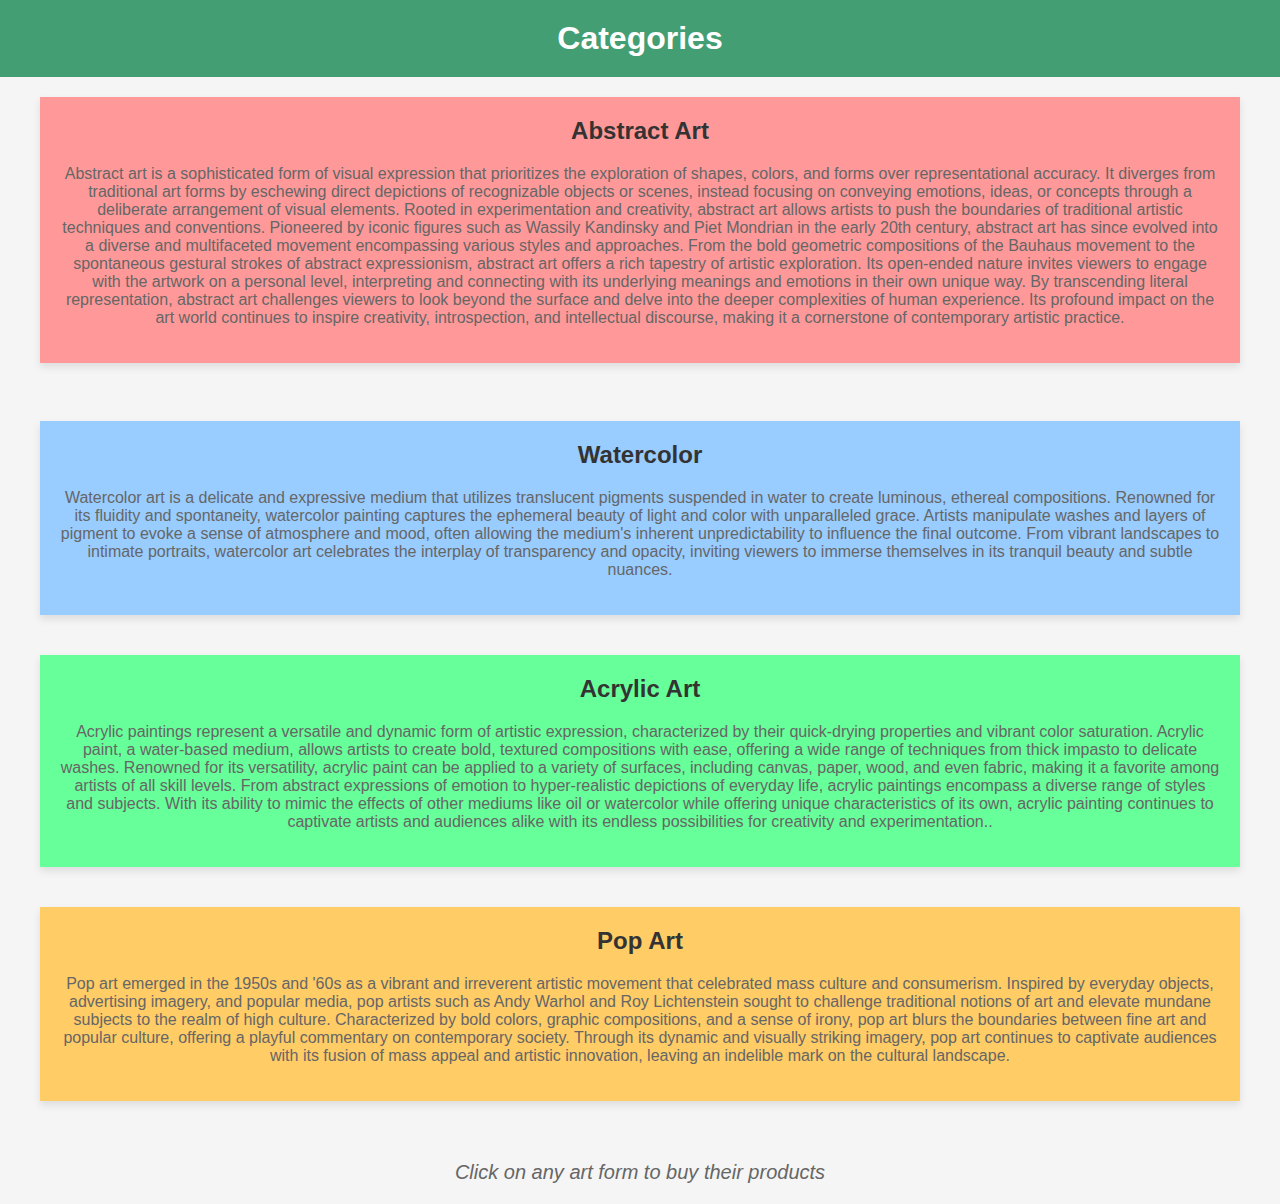
<file: Task 1/category.html>
<!DOCTYPE html>
<html lang="en">
<head>
    <meta charset="UTF-8">
    <meta name="viewport" content="width=device-width, initial-scale=1.0">
    <title>Art Categories</title>
    <style>
        body {
            font-family: Arial, sans-serif;
            margin: 0;
            padding: 0;
            background-color: #f5f5f5;
        }

        header {
            background-color: #439e73;
            color: white;
            padding: 20px 0;
            text-align: center;
        }

        h1 {
            margin: 0;
        }

        h2{
            text-align: center;
        }

        p{
            text-align: center;
            font-size: 20px;
            color:#666
        }

        .container {
            max-width: 1200px;
            margin: 20px auto;
            display: flex;
            flex-wrap: wrap;
            justify-content: space-between;
        }

        .category {
            background-color: #fff;
            padding: 20px;
            width: 100%;
            margin-bottom: 40px;
            box-shadow: 0 4px 8px rgba(0, 0, 0, 0.1);
            transition: transform 0.3s ease-in-out;
            text-decoration: none;
            color: #333;
            display: block; /* Set to block */
        }

        .category:hover {
            transform: translateY(-5px);
        }

        .category h2 {
            margin-top: 0;
            font-size: 24px;
            color: #333;
        }

        .category p {
            margin-top: 10px;
            font-size: 16px;
            color: #666;
        }

        .abstract {
            background-color: #ff9999;
        }

        .watercolor {
            background-color: #99ccff;
        }

        .acrylic {
            background-color: #66ff99;
        }

        .pop-art {
            background-color: #ffcc66;
        }
    </style>
</head>
<body>
    <header>
        <h1>Categories</h1>

    </header>
    <div class="container">
        <a href="abstract.html" class="category abstract">
            <h2>Abstract Art</h2>
            <p>Abstract art is a sophisticated form of visual expression that prioritizes the exploration of shapes, colors, and forms over representational accuracy. It diverges from traditional art forms by eschewing direct depictions of recognizable objects or scenes, instead focusing on conveying emotions, ideas, or concepts through a deliberate arrangement of visual elements. 
                Rooted in experimentation and creativity, abstract art allows artists to push the boundaries of traditional artistic techniques and conventions. Pioneered by iconic figures such as Wassily Kandinsky and Piet Mondrian in the early 20th century, abstract art has since evolved into a diverse and multifaceted movement encompassing various styles and approaches.   
                From the bold geometric compositions of the Bauhaus movement to the spontaneous gestural strokes of abstract expressionism, abstract art offers a rich tapestry of artistic exploration. Its open-ended nature invites viewers to engage with the artwork on a personal level, interpreting and connecting with its underlying meanings and emotions in their own unique way.  
                By transcending literal representation, abstract art challenges viewers to look beyond the surface and delve into the deeper complexities of human experience. Its profound impact on the art world continues to inspire creativity, introspection, and intellectual discourse, making it a cornerstone of contemporary artistic practice.</p>
        </a><br>
        <a href="watercolor.html" class="category watercolor">
            <h2>Watercolor</h2>
            <p>Watercolor art is a delicate and expressive medium that utilizes translucent pigments suspended in water to create luminous, ethereal compositions. Renowned for its fluidity and spontaneity, watercolor painting captures the ephemeral beauty of light and color with unparalleled grace. Artists manipulate washes and layers of pigment to evoke a sense of atmosphere and mood, often allowing the medium's inherent unpredictability to influence the final outcome. From vibrant landscapes to intimate portraits, watercolor art celebrates the interplay of transparency and opacity, inviting viewers to immerse themselves in its tranquil beauty and subtle nuances.</p>
        </a>
        <a href="acrylic.html" class="category acrylic">
            <h2>Acrylic Art</h2>
            <p>Acrylic paintings represent a versatile and dynamic form of artistic expression, characterized by their quick-drying properties and vibrant color saturation. Acrylic paint, a water-based medium, allows artists to create bold, textured compositions with ease, offering a wide range of techniques from thick impasto to delicate washes. Renowned for its versatility, acrylic paint can be applied to a variety of surfaces, including canvas, paper, wood, and even fabric, making it a favorite among artists of all skill levels. From abstract expressions of emotion to hyper-realistic depictions of everyday life, acrylic paintings encompass a diverse range of styles and subjects. With its ability to mimic the effects of other mediums like oil or watercolor while offering unique characteristics of its own, acrylic painting continues to captivate artists and audiences alike with its endless possibilities for creativity and experimentation..</p>
        </a>
        <a href="pop-art.html" class="category pop-art">
            <h2>Pop Art</h2>
            <p> Pop art emerged in the 1950s and '60s as a vibrant and irreverent artistic movement that celebrated mass culture and consumerism. Inspired by everyday objects, advertising imagery, and popular media, pop artists such as Andy Warhol and Roy Lichtenstein sought to challenge traditional notions of art and elevate mundane subjects to the realm of high culture. Characterized by bold colors, graphic compositions, and a sense of irony, pop art blurs the boundaries between fine art and popular culture, offering a playful commentary on contemporary society. Through its dynamic and visually striking imagery, pop art continues to captivate audiences with its fusion of mass appeal and artistic innovation, leaving an indelible mark on the cultural landscape.</p>
        </a>
    </div>
    <p><i>Click on any art form to buy their products</i></p>
</body>
</html>
</file>
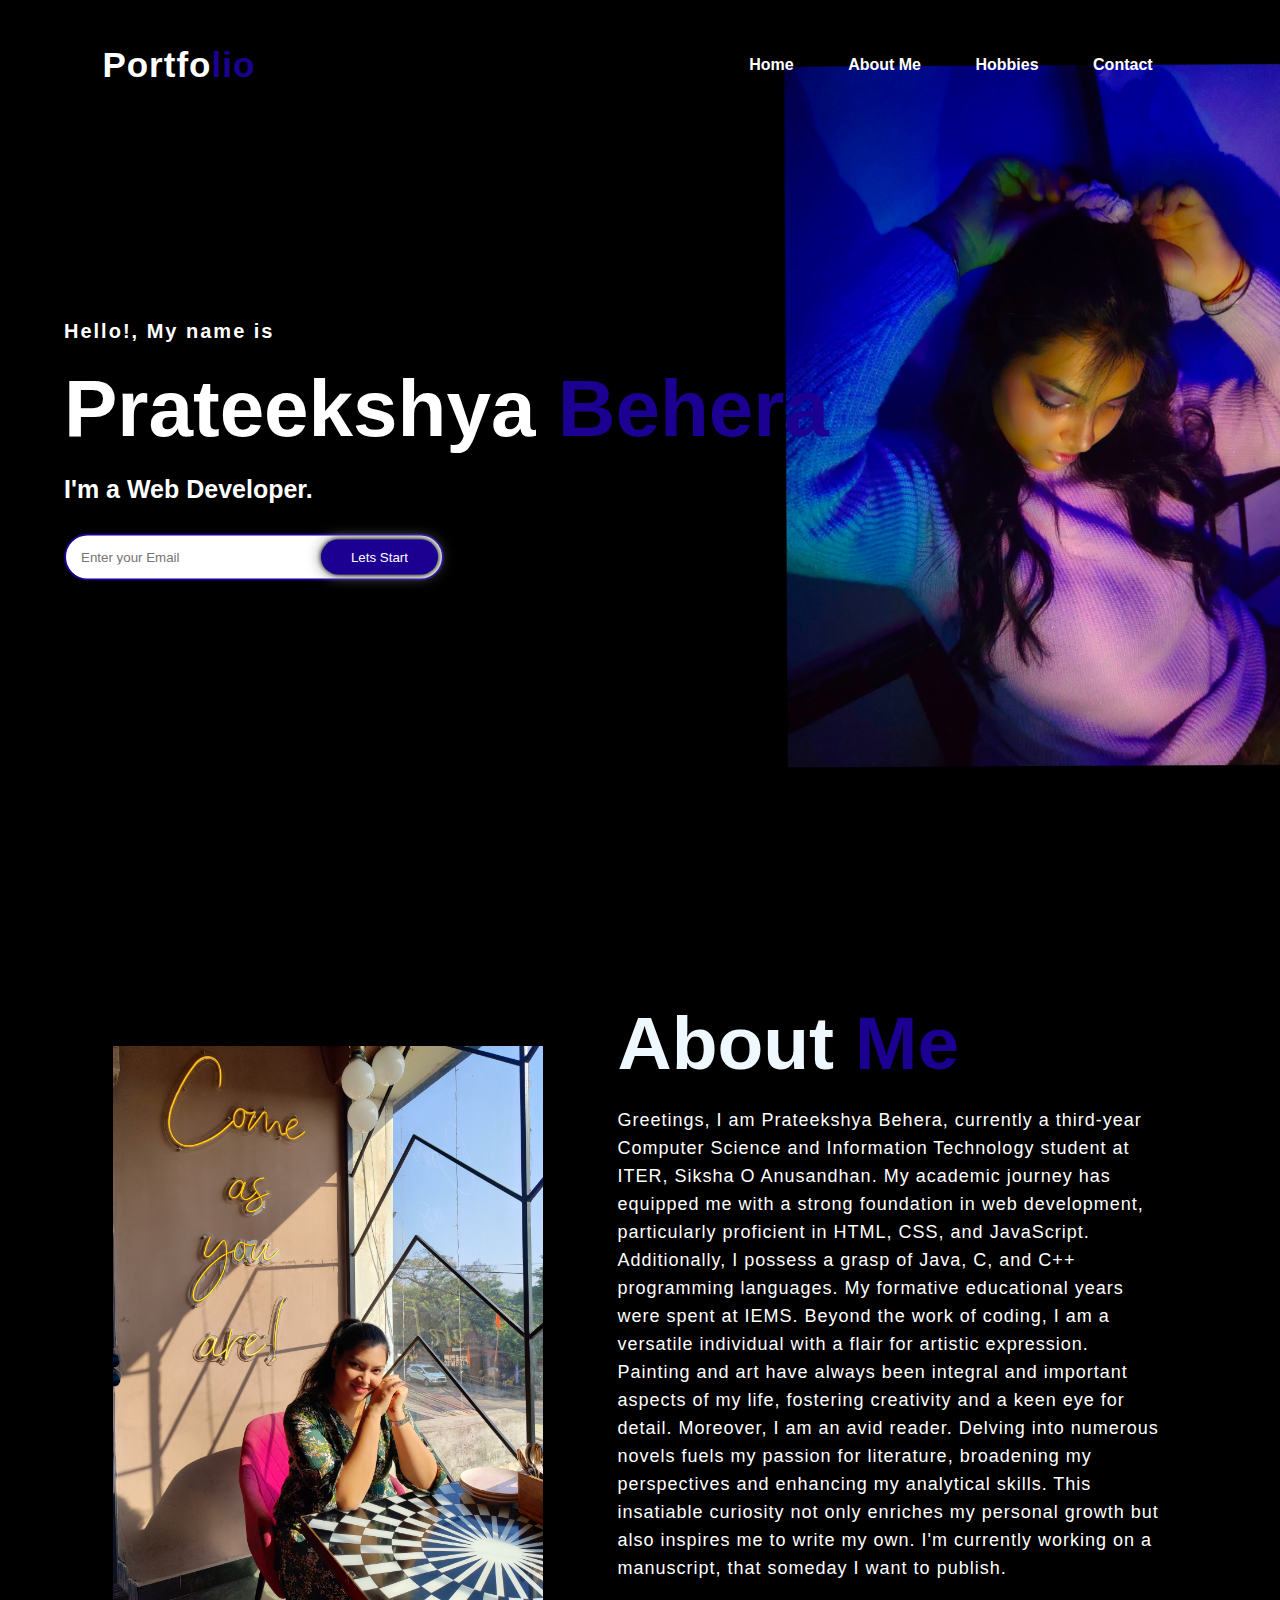
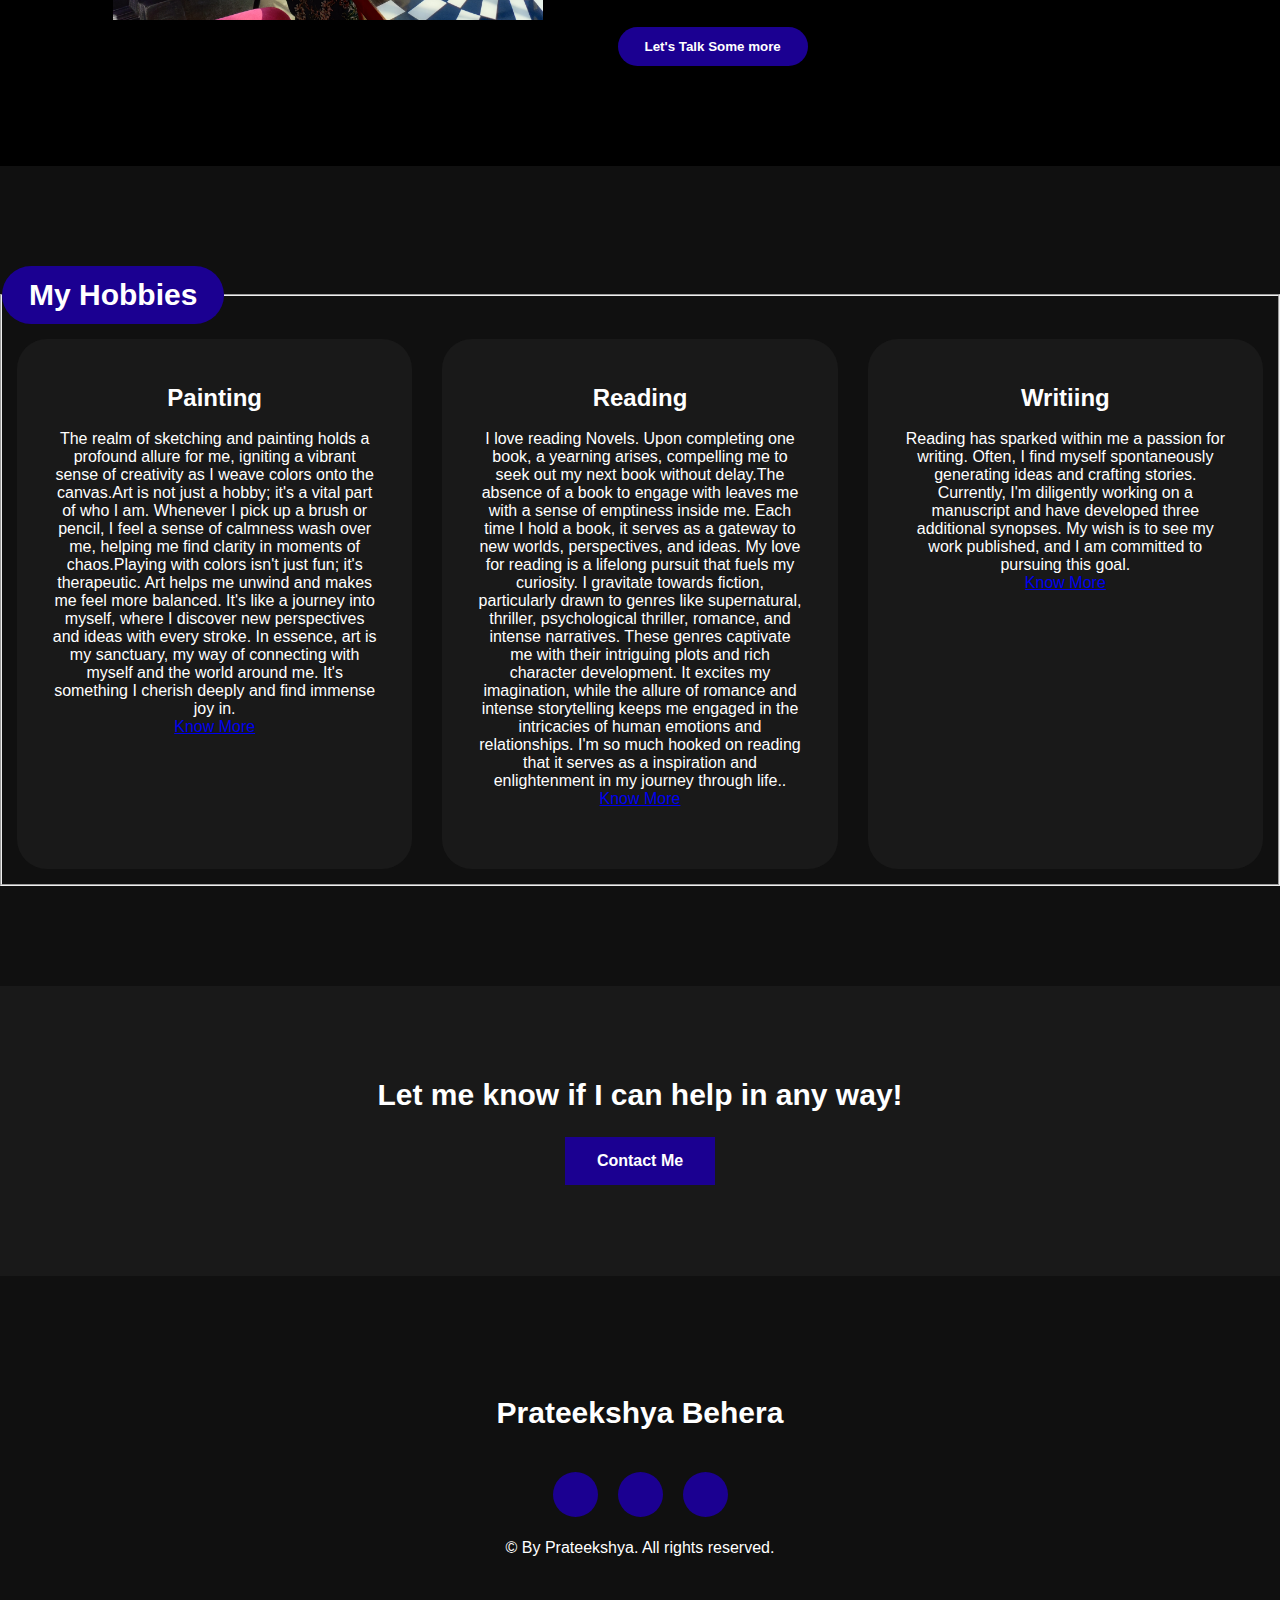
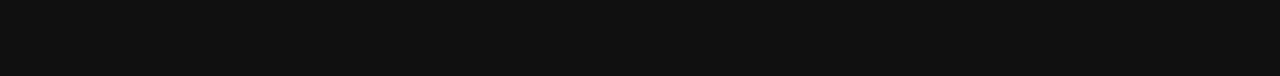
<file: Task 2/portfolio.html>
<!DOCTYPE html>
<html lang="en">
<head>
    <meta charset="UTF-8">
    <meta name="viewport" content="width=device-width, initial-scale=1.0">
    <link rel="stylesheet" type="text/css" href="styleport.css">
    <link rel="stylesheet" href="https://cdnjs.cloudflare.com/ajax/libs/font-awesome/6.5.1/css/all.min.css" integrity="sha512-DTOQO9RWCH3ppGqcWaEA1BIZOC6xxalwEsw9c2QQeAIftl+Vegovlnee1c9QX4TctnWMn13TZye+giMm8e2LwA==" crossorigin="anonymous" referrerpolicy="no-referrer" />
    <title>Document</title>
</head>
<body>
    <div class="port">
    <nav>
        <h2 class="logo">Portfo<span>lio</span></h2>
        <ul>
            <li><a href="#">Home</a></li>
            <li><a href="#abt">About me</a></li>
            <li><a href="#hobbies">Hobbies</a></li>
            <li><a href="#media">Contact</a></li>
        </ul>

    </nav>

    <div class="content">
        <h4>Hello!, My name is </h4>
        <h1>Prateekshya<span> Behera</span></h1>
        <h3>I'm a Web Developer.</h3>
        <div class="news">
            <form>
                <input type="email" name="email" id="mail" placeholder="Enter your Email" class="in">
                <input type="submit" name="submit" value="Lets Start" class="in">
            </form>
        </div>
    </div>
    </div>

    <!---About me-->

    <section class="about" id="abt">
        <div class="me">
            <img src="profile.jpg" alt="profile">
            <div class="txt">
                <h2>About <span>Me</span></h2>
                <p>Greetings, I am Prateekshya Behera, currently a third-year Computer Science and Information Technology student at ITER, Siksha O Anusandhan. My academic journey has equipped me with a strong foundation in web development, particularly proficient in HTML, CSS, and JavaScript. Additionally, I possess a grasp of Java, C, and C++ programming languages.

                    My formative educational years were spent at IEMS. Beyond the work of coding, I am a versatile individual with a flair for artistic expression. Painting and art have always been integral and important aspects of my life, fostering creativity and a keen eye for detail.
                    
                    Moreover, I am an avid reader. Delving into numerous novels fuels my passion for literature, broadening my perspectives and enhancing my analytical skills. This insatiable curiosity not only enriches my personal growth but also inspires me to write my own. I'm currently working on a manuscript, that someday I want to publish.</p>
                    <button type="button" class="chat">Let's Talk Some more</button>
            </div>
        </div>
    </section>

    <!-- Hobbies-->

    <section class="hobby" id="hobbies">
        <fieldset>
            <legend><b style="font-size: 30px; color: white;">My Hobbies</b></legend>
            <div class="box">
                <div class="paint">
                    <i class="fa-solid fa-palette"></i>
                    <h2><b>Painting</b></h2><br>
                    <div class="para">
                        <p>The realm of sketching and painting holds a profound allure for me, igniting a vibrant sense of creativity as I weave colors onto the canvas.Art is not just a hobby; it's a vital part of who I am. Whenever I pick up a brush or pencil, I feel a sense of calmness wash over me, helping me find clarity in moments of chaos.Playing with colors isn't just fun; it's therapeutic. Art helps me unwind and makes me feel more balanced. It's like a journey into myself, where I discover new perspectives and ideas with every stroke. In essence, art is my sanctuary, my way of connecting with myself and the world around me. It's something I cherish deeply and find immense joy in.</p>
                        <p style="text-align: center;"><a class="button" href="#">Know More</a></p>
                    </div>
                </div>

                <div class="book">
                    <i class="fa-solid fa-book-open-reader"></i>
                    <h2><b>Reading</b></h2><br>
                    <div class="para">
                        <p>I love reading Novels. Upon completing one book, a yearning arises, compelling me to seek out my next book without delay.The absence of a book to engage with leaves me with a sense of emptiness inside me. Each time I hold a book, it serves as a gateway to new worlds, perspectives, and ideas. My love for reading is a lifelong pursuit that fuels my curiosity. I gravitate towards fiction, particularly drawn to genres like supernatural, thriller, psychological thriller, romance, and intense narratives. These genres captivate me with their intriguing plots and rich character development. It excites my imagination, while the allure of romance and intense storytelling keeps me engaged in the intricacies of human emotions and relationships. I'm so much hooked on reading that it serves as a inspiration and enlightenment in my journey through life..</p>
                        <p style="text-align: center;"><a class="button" href="#">Know More</a></p>
                    </div>
                </div>

                <div class="write">
                    <i class="fa-solid fa-pen-nib"></i>
                    <h2><b>Writiing</b></h2><br>
                    <div class="para">
                        <p>Reading has sparked within me a passion for writing. Often, I find myself spontaneously generating ideas and crafting stories. Currently, I'm diligently working on a manuscript and have developed three additional synopses. My wish is to see my work published, and I am committed to pursuing this goal.</p>
                        <p style="text-align: center;"><a class="button" href="#">Know More</a></p>
                    </div>
                </div>
            </div>
        </fieldset>
    </section>

    <section class="contact">
        <p>Let me know if I can help in any way!</p>
        <a class="cbtn" href="#">Contact Me</a>
    </section>

    <footer id="media">
        <p>Prateekshya Behera</p>
        <div class="social">
            <a href="https://www.facebook.com/profile.php?id=100090910423450&mibextid=ZbWKwL"><i class="fa-brands fa-facebook"></i></a>
            <a href="https://www.instagram.com/prateekshya.07?igsh=YmUxc3A0MzZ6YThv"><i class="fa-brands fa-instagram"></i></a>
            <a href="https://www.linkedin.com/in/prateekshya-behera?utm_source=share&utm_campaign=share_via&utm_content=profile&utm_medium=android_app"><i class="fa-brands fa-linkedin"></i></a>
        </div>
        <p>&copy; By Prateekshya. All rights reserved.</p>
    </footer>
</body>
</html>
</file>
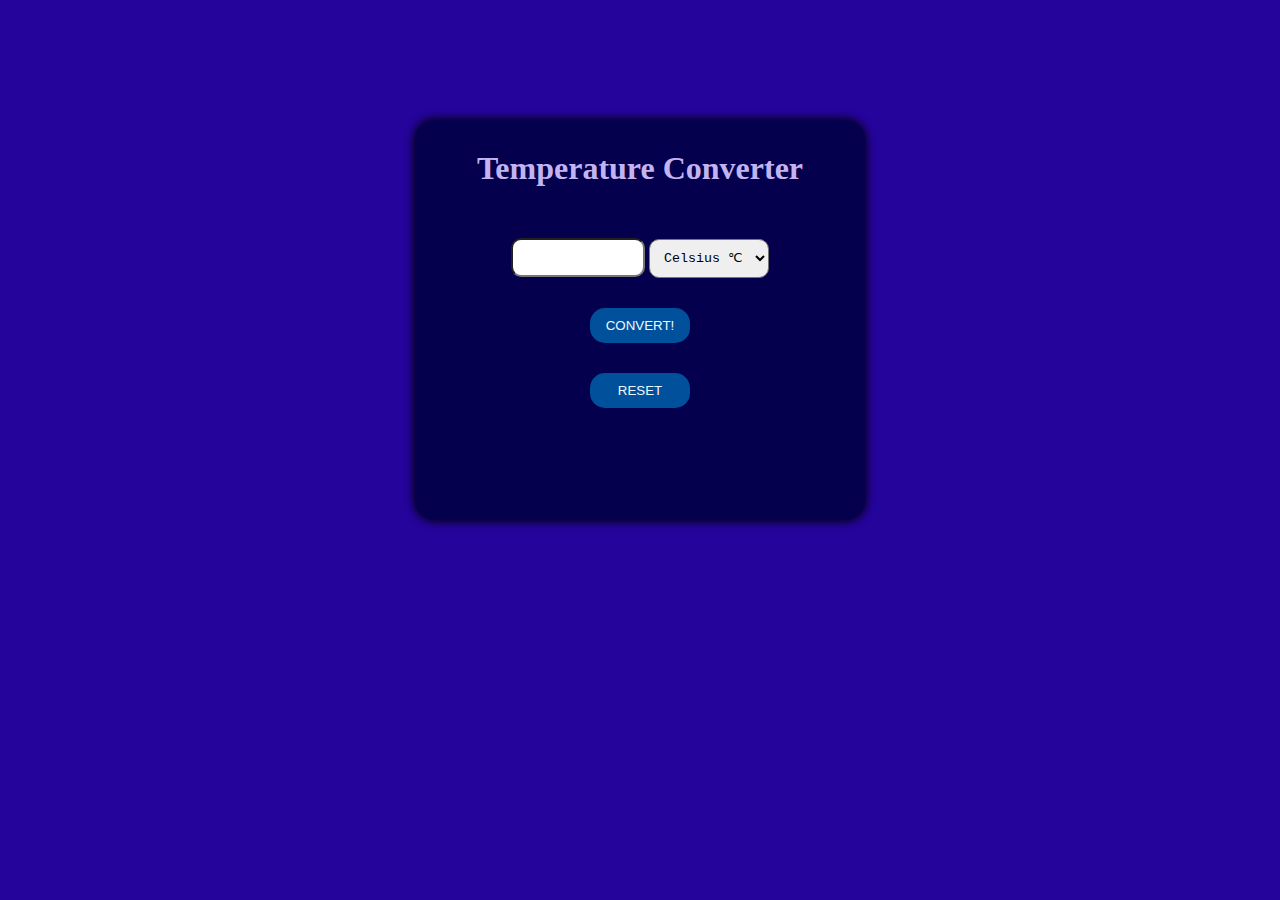
<file: Task 3/Temperature.html>
<!DOCTYPE html>
<html lang="en">
<head>
    <meta charset="UTF-8">
    <meta name="viewport" content="width=device-width, initial-scale=1.0">
    <link rel="stylesheet" href="temp.css" class="css">
    <link rel="stylesheet" href="https://cdnjs.cloudflare.com/ajax/libs/font-awesome/6.2.0/css/all.min.css" integrity="sha512-xh6O/CkQoPOWDdYTDqeRdPCVd1SpvCA9XXcUnZS2FmJNp1coAFzvtCN9BmamE+4aHK8yyUHUSCcJHgXloTyT2A==" crossorigin="anonymous" referrerpolicy="no-referrer" />   
    <title>Temperature Converter</title>
</head>
<body>
   

<div class="container">

        <div class="head">
            <h1>Temperature Converter <span class="Temperature-icon"><i class="fa-solid fa-temperature-three-quarters"></i></span></h1>
            <input type="number" id="num">
            <select name="conversion" id="unit">
                <option value="celsius">Celsius <span>&#8451</span></option>
                <option value="fahrenheit">Fahrenheit <span>&#8457</span></option>
                <option value="kelvin">Kelvin <span>&#8490</span></option>
            </select>

            <div class="convt">
                <button onclick="convert()">CONVERT!</button>
            </div> 

            <div class="btn">
                <button onclick="resetFields()">RESET</button>
            </div>

            <div id="result"></div>

    </div>
</body>
<script src="temp.js"></script>
</html>
</file>
<file: Task 2/styleport.css>
*{
    padding: 0;
    margin: 0;
    font-family: 'Josefins Sans', sans-serif;
    box-sizing: border-box;
}
html {
    scroll-behavior: smooth;
}
.port{
    height: 100vh;
    width: 100%;
    background-image: url('backgrnd.jpg');
    background-size: cover;
    background-position: center;
}
nav{
    display: flex;
    align-items: center;
    justify-content: space-between;
    padding-top: 45px;
    padding-left: 8%;
    padding-right: 8%;
}
.logo{
    color: white;
    font-size: 35px;
    letter-spacing: 1px;
    cursor: pointer;
}
span{
    color:#1b0091;
}
nav ul li{
    list-style-type: none;
    display: inline-block;
    padding: 10px 25px;
}
nav ul li a{
    color: white;
    text-decoration: none;
    font-weight: bold;
    text-transform: capitalize;
}
nav ul li a:hover{
    color:#1b0091;
    transition: .4s;
}


.content{
    position: absolute;
    top: 50%;
    left: 5%;
    transform: translateY(-50%);
}
h1{
    color:white;
    margin: 20px 0px 20px;
    font-size: 80px ;
}
h3{
    color:white;
    font-size: 25px;
    margin-bottom: 30px;
}
h4{
    color: white;
    letter-spacing: 2px;
    font-size: 20px;
}
.news form{
    width: 380px;
    max-width: 100%;
    position: relative;
}
.news form input:first-child{
    display: inline-block;
    width: 100%;
    padding: 14px 130px 14px 15px;
    border: 2px solid #1b0091;
    outline: none;
    border-radius: 30px;
}
.news form input:last-child{
    position: absolute;
    display: inline-block;
    border: none;
    outline: none;
    padding: 10px 30px;
    border-radius: 30px;
    background-color:#1b0091;
    color:white; 
    box-shadow: 0px 0px 5px #000, 0px 0px 15px #858585;
    top: 6px;
    right: 6px;
}
.in:hover{
    transform: scale(1.1);
}

.about{
    width: 100;
    padding: 100px 0px;
    background-color: #000;
}
.about img{
    height: auto;
    width: 430px;
}
.txt{
    width: 550px;
}
.me{
    width: 1130px;
    margin: 0 auto;
    max-width: 95%;
    display: flex;
    align-items: center;
    justify-content: space-around;
}
.txt h2{
    color: aliceblue;
    font-size: 75px;
    text-transform: capitalize;
    margin-bottom: 20px;
}
.txt p{
    color: white;
    letter-spacing: 1px;
    line-height: 28px;
    font-size: 18px;
    margin-bottom: 45px;
}
.txt h2 span{
    color:#1b0091;
}
.chat{
    border-radius: 30px;
    background-color: #1b0091;
    color: white;
    text-decoration: none;
    border: 2px solid transparent;
    font-weight: bold;
    padding: 10px 25px;
    border-radius: 50px;
    transition: transform .4s;
}
.chat:hover{
    transform: scale(1.2);
    background-color: transparent;
    border: 2px solid #1b0091;
}

.hobby{
    background-color: #101010;
    width: 100%;
    padding:100px 0px;
}
.box{
    display: flex;
    justify-content: center;
    align-items: center;
    min-height: 400px;
}
legend{
    border-radius: 30px;
    background-color: #1b0091;
    color: white;
    text-decoration: none;
    border: 2px solid transparent;
    font-weight: bold;
    padding: 10px 25px;
    border-radius: 50px;
    transition: transform .4s;
}
legend:hover{
    transform: scale(1.1);
    background-color: transparent;
    border: 2px solid #1b0091;
}
.paint{
    height: 530px;
    width:100%;
    padding: 20px 35px;
    background: #191919;
    border-radius: 30px;
    margin: 15px;
    position: relative;
    overflow: hidden;
    text-align: center;
}
.paint i{
    font-size: 50px;
    display: block;
    text-align: center;
    margin: 25px 0px;
    color:#1b0091
}

.paint h2{
    color: white;
}
.paint div{
    color: white;
}

.book{
    height: 530px;
    width:100%;
    padding: 20px 35px;
    background: #191919;
    border-radius: 30px;
    margin: 15px;
    position: relative;
    overflow: hidden;
    text-align: center;
}
.book i{
    font-size: 50px;
    display: block;
    text-align: center;
    margin: 25px 0px;
    color:#1b0091
}

.book h2{
    color: white;
}
.book div{
    color: white;
}

.write{
    height: 530px;
    width:100%;
    padding: 20px 35px;
    background: #191919;
    border-radius: 30px;
    margin: 15px;
    position: relative;
    overflow: hidden;
    text-align: center;
}
.write i{
    font-size: 50px;
    display: block;
    text-align: center;
    margin: 25px 0px;
    color:#1b0091
}

.write h2{
    color: white;
}
.write div{
    color: white;
}

.contact{
    width:100%;
    height: 290px;
    background:#191919;
    display: flex;
    align-items: center;
    flex-direction: column;
    justify-content: center;
}

.contact p{
    color: white;
    font-size: 30px;
    font-weight: bold;
    margin-bottom: 25px;
}

.contact .cbtn{
    background-color: #1b0091;
    color:white;
    text-decoration: none;
    border: 2px solid transparent;
    font-weight: bold;
    padding: 13px 30px;
    transition: .4s;
}
.contact .cbtn:hover{
    transform: scale(1.1);
    background-color: transparent;
    border: 2px solid #1b0091;
}
footer{
    position: relative;
    width:100%;
    height: 400px;
    background:#101010;
    display: flex;
    flex-direction: column;
    align-items: center;
    justify-content: center;
}
footer p{
    color: white;
}
footer p:nth-child(1){
    font-size: 30px;
    color:white;
    margin-bottom: 20px;
    font-weight: bold;
}
footer p:nth-child(2){
    font-size: 17px;
    color:white;
    width: 500px;
    text-align: center;
    line-height: 26px;
}
.social{
    display: flex;
}

.social a{
    width: 45px;
    height: 45px;
    display: flex;
    align-items: center;
    justify-content: center;
    background:#1b0091;
    border-radius: 30px;
    margin: 22px 10px;
    color: white;
    text-decoration: none;
    font-size: 20px;
}
.social a:hover{
    transform: scale(1.2);
    transition: .3s;
}
</file>
<file: Task 3/temp.css>
body{
    background-color: rgb(36, 4, 155);
}

.container{
    text-align: center;
    background-color: rgb(4, 0, 77);
    width: 450px;
    height: 400px;
    margin: auto;
    margin-top: 120px;
    border-radius: 20px;
    box-shadow: 0px 0px 10px 1px;
}

h1{
    padding: 30px;
    font-family: 'Times New Roman', Times, serif;
    color:rgb(194, 180, 241);
}

input{
    width:110px;
    padding: 10px;
    border-radius: 10px;
}

#unit{
    width:120px;
    padding: 10px;
    border-radius: 10px;
    font-family: 'Courier New', Courier, monospace;
    font-weight:300;
}

button{
    padding: 10px;
    margin-top: 30px;
    border: none;
    width: 100px;
    border-radius: 15px;
    background-color: rgb(0, 80, 155);
    color: aliceblue;
    cursor: pointer;
    font-family:'Lucida Sans', 'Lucida Sans Regular', 'Lucida Grande', 'Lucida Sans Unicode', Geneva, Verdana, sans-serif;
}

#result{
    padding: 10px;
    color:white;
    margin-top: 20px;
    font-size: 20px;
    font-weight: bold;
}
</file>
